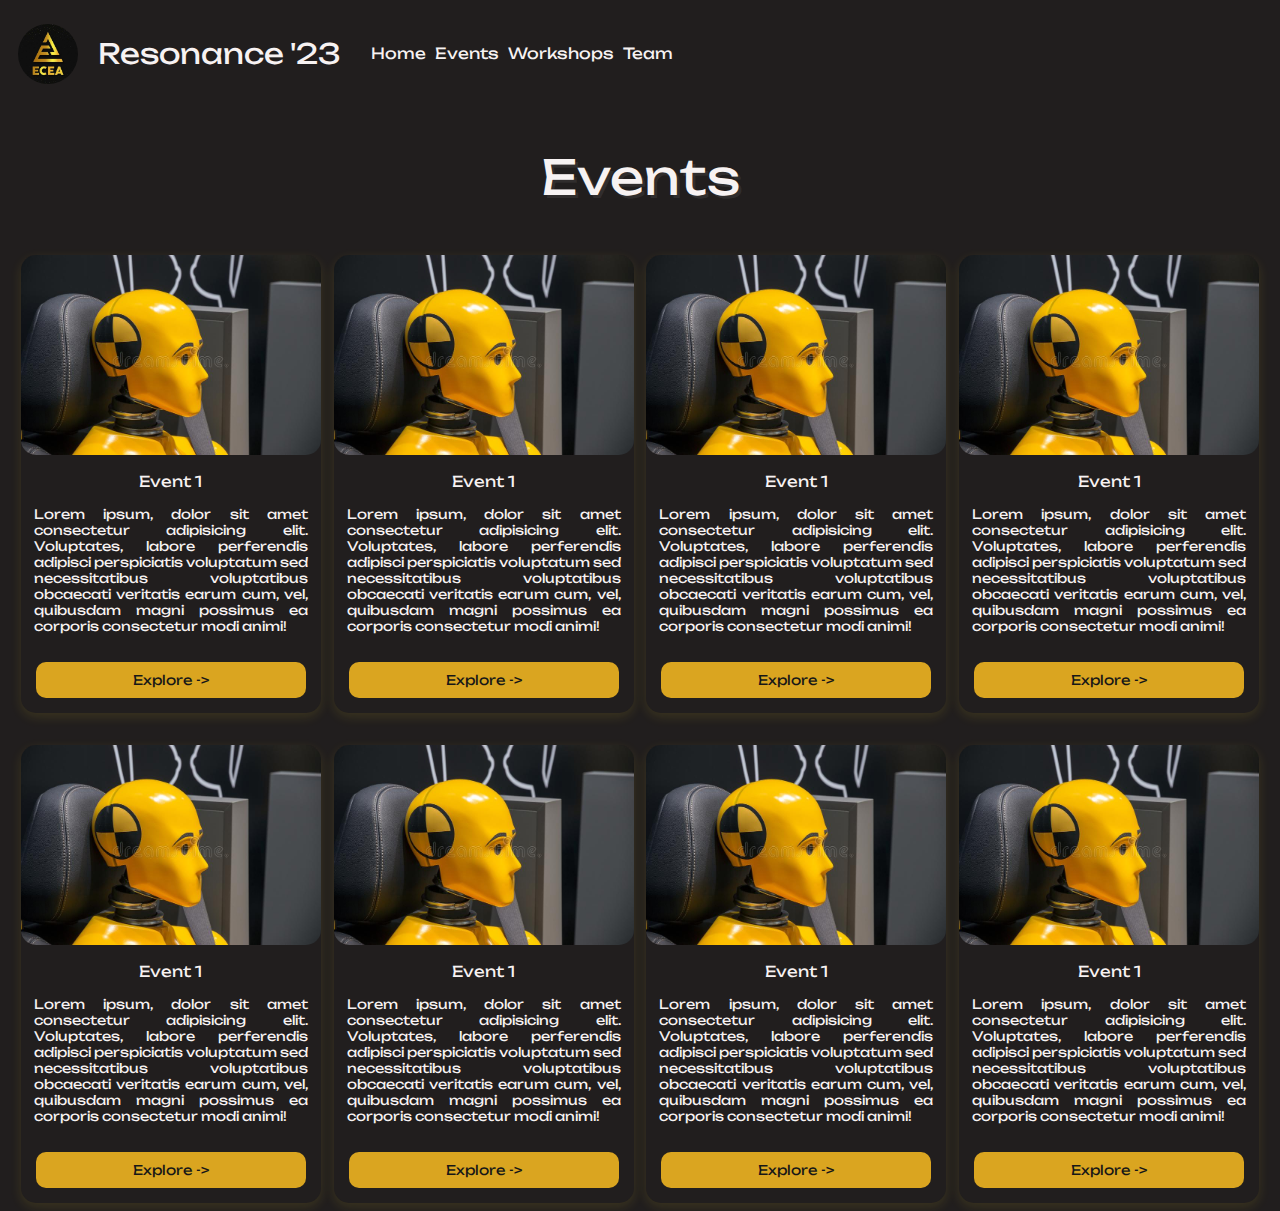
<file: Pages/Events/events.html>
<!DOCTYPE html>
<html lang="en">

<head>
    <meta charset="UTF-8">
    <meta http-equiv="X-UA-Compatible" content="IE=edge">
    <meta name="viewport" content="width=device-width, initial-scale=1.0">
    <link rel="stylesheet" href="./eventStyle.css">
    <title>Events</title>
</head>

<body>
    <!-- Navbar -->
    <nav class="navbar">
        <div class="logoTitle">
            <img src="../../Images/logo.jfif" alt="logo" class="logo">
            <p class="logoTitle">Resonance '23</p>
        </div>
        <div class="navbarLinks">
            <a href="../../index.html" class="links">
                Home
            </a>
            <a href="#" class="links">
                Events
            </a>
            <a href="#" class="links">
                Workshops
            </a>
            <a href="../Team/team.html" class="links">
                Team
            </a>
        </div>
        <div class="toggleButton">

        </div>
    </nav>
    <!-- Body -->
    <div class="container">
        <p class="pageTitle">
            Events
        </p>
    </div>
    <!-- Grid -->
    <div class="grid">
        <div class="card">
            <div class="card-img">
                <img src="../../Images/eventdummy.jpg" alt="Event">
            </div>
            <div class="card-content">
                <div class="card-header">
                    Event 1
                </div>
                <div class="card-body">
                    Lorem ipsum, dolor sit amet consectetur adipisicing elit. Voluptates, labore perferendis adipisci
                    perspiciatis voluptatum sed necessitatibus voluptatibus obcaecati veritatis earum cum, vel,
                    quibusdam magni possimus ea corporis consectetur modi animi!
                </div>
            </div>
            <div class="card-btn">
                <button>
                    Explore ->
                </button>
            </div>
        </div>
        <div class="card">
            <div class="card-img">
                <img src="../../Images/eventdummy.jpg" alt="Event">
            </div>
            <div class="card-content">
                <div class="card-header">
                    Event 1
                </div>
                <div class="card-body">
                    Lorem ipsum, dolor sit amet consectetur adipisicing elit. Voluptates, labore perferendis adipisci
                    perspiciatis voluptatum sed necessitatibus voluptatibus obcaecati veritatis earum cum, vel,
                    quibusdam magni possimus ea corporis consectetur modi animi!
                </div>
            </div>
            <div class="card-btn">
                <button>
                    Explore ->
                </button>
            </div>
        </div>
        <div class="card">
            <div class="card-img">
                <img src="../../Images/eventdummy.jpg" alt="Event">
            </div>
            <div class="card-content">
                <div class="card-header">
                    Event 1
                </div>
                <div class="card-body">
                    Lorem ipsum, dolor sit amet consectetur adipisicing elit. Voluptates, labore perferendis adipisci
                    perspiciatis voluptatum sed necessitatibus voluptatibus obcaecati veritatis earum cum, vel,
                    quibusdam magni possimus ea corporis consectetur modi animi!
                </div>
            </div>
            <div class="card-btn">
                <button>
                    Explore ->
                </button>
            </div>
        </div>
        <div class="card">
            <div class="card-img">
                <img src="../../Images/eventdummy.jpg" alt="Event">
            </div>
            <div class="card-content">
                <div class="card-header">
                    Event 1
                </div>
                <div class="card-body">
                    Lorem ipsum, dolor sit amet consectetur adipisicing elit. Voluptates, labore perferendis adipisci
                    perspiciatis voluptatum sed necessitatibus voluptatibus obcaecati veritatis earum cum, vel,
                    quibusdam magni possimus ea corporis consectetur modi animi!
                </div>
            </div>
            <div class="card-btn">
                <button>
                    Explore ->
                </button>
            </div>
        </div>
        <div class="card">
            <div class="card-img">
                <img src="../../Images/eventdummy.jpg" alt="Event">
            </div>
            <div class="card-content">
                <div class="card-header">
                    Event 1
                </div>
                <div class="card-body">
                    Lorem ipsum, dolor sit amet consectetur adipisicing elit. Voluptates, labore perferendis adipisci
                    perspiciatis voluptatum sed necessitatibus voluptatibus obcaecati veritatis earum cum, vel,
                    quibusdam magni possimus ea corporis consectetur modi animi!
                </div>
            </div>
            <div class="card-btn">
                <button>
                    Explore ->
                </button>
            </div>
        </div>
        <div class="card">
            <div class="card-img">
                <img src="../../Images/eventdummy.jpg" alt="Event">
            </div>
            <div class="card-content">
                <div class="card-header">
                    Event 1
                </div>
                <div class="card-body">
                    Lorem ipsum, dolor sit amet consectetur adipisicing elit. Voluptates, labore perferendis adipisci
                    perspiciatis voluptatum sed necessitatibus voluptatibus obcaecati veritatis earum cum, vel,
                    quibusdam magni possimus ea corporis consectetur modi animi!
                </div>
            </div>
            <div class="card-btn">
                <button>
                    Explore ->
                </button>
            </div>
        </div>
        <div class="card">
            <div class="card-img">
                <img src="../../Images/eventdummy.jpg" alt="Event">
            </div>
            <div class="card-content">
                <div class="card-header">
                    Event 1
                </div>
                <div class="card-body">
                    Lorem ipsum, dolor sit amet consectetur adipisicing elit. Voluptates, labore perferendis adipisci
                    perspiciatis voluptatum sed necessitatibus voluptatibus obcaecati veritatis earum cum, vel,
                    quibusdam magni possimus ea corporis consectetur modi animi!
                </div>
            </div>
            <div class="card-btn">
                <button>
                    Explore ->
                </button>
            </div>
        </div>
        <div class="card">
            <div class="card-img">
                <img src="../../Images/eventdummy.jpg" alt="Event">
            </div>
            <div class="card-content">
                <div class="card-header">
                    Event 1
                </div>
                <div class="card-body">
                    Lorem ipsum, dolor sit amet consectetur adipisicing elit. Voluptates, labore perferendis adipisci
                    perspiciatis voluptatum sed necessitatibus voluptatibus obcaecati veritatis earum cum, vel,
                    quibusdam magni possimus ea corporis consectetur modi animi!
                </div>
            </div>
            <div class="card-btn">
                <button>
                    Explore ->
                </button>
            </div>
        </div>
    </div>
</body>

</html>
</file>
<file: Pages/Events/eventStyle.css>
@import url('https://fonts.googleapis.com/css2?family=Unbounded:wght@400;600;900&display=swap');

* {
    border: 0px;
    padding: 0px;
    box-sizing: border-box;
    background-color: rgb(33, 30, 30);
}

/* navbar */
.navbar {
    display: flex;
    align-items: center;
}

.logoTitle {
    display: flex;
    align-items: center;
    margin-right: 15px;
}

.logo {
    height: 60px;
    width: 60x;
    border-radius: 50%;
    margin: 10px;
    margin-right: 20px;
}

.logoTitle {
    font-family: 'Unbounded', cursive;
    font-size: 1.75rem;
    color: rgb(247, 242, 242);
}

.links {
    text-decoration: none;
    color: rgb(247, 242, 242);
    font-size: 0.95rem;
    font-family: 'Unbounded', cursive;
    margin-right: 5px;
}

.pageTitle {
    font-size: 3em;
    text-shadow: 3px 3px rgba(200, 200, 200, 0.1);
    color: rgb(247, 242, 242);
    font-family: 'Unbounded', cursive;
    text-align: center;
}

/* Grid */
.grid {
    display: grid;
    grid-template-columns: auto auto auto auto;
    justify-content: space-evenly;
    row-gap: 2em;
}

.card {
    max-width: 300px;
    overflow: hidden;
    border-radius: 15px;
    box-shadow: rgba(247, 210, 44, 0.122)0px 4px 12px;
    transition: 0.5s;
}

.card:hover {
    box-shadow: rgba(0, 0, 0, 0.35) 0px 5px 15px;
    transform: translateZ(-6%);
    transform: scale(1.01);
}

.card-img img {
    object-fit: cover;
    width: 100%;
    height: 100%;
    border-radius: 15px;
}

.card-content {
    color: rgb(247, 242, 242);
    font-family: 'Unbounded', cursive;
    margin-top: 5px;
    padding: 3px;
}

.card-header {
    font-size: 15px;
    text-align: center;
    padding: 5px;
}

.card-body {
    font-size: 13px;
    padding: 10px;
    text-align: justify;
}

.card-btn {
    margin: 5px;
    padding: 10px;
    text-align: center;
}

.card-btn button {
    color: rgb(23, 23, 23);
    background-color: #daa520;
    font-family: 'Unbounded', cursive;
    width: 100%;
    padding: 10px;
    border-radius: 10px;
    transition: 0.5s;
}

.card-btn button:hover {
    color: #daa520;
    background-color: rgb(23, 23, 23);
    border: 1px solid #daa520;
    cursor: pointer;
}

@media only screen and (max-width: 930px) {
    .grid {
        grid-template-columns: auto auto auto;
    }
}

@media only screen and (max-width: 730px) {
    .grid {
        grid-template-columns: auto auto;
    }

    .links {
        display: none;
    }

    .logoTitle {
        text-align: center;
    }
}

@media only screen and (max-width: 600px) {
    .grid {
        grid-template-columns: auto;
    }
}
</file>
